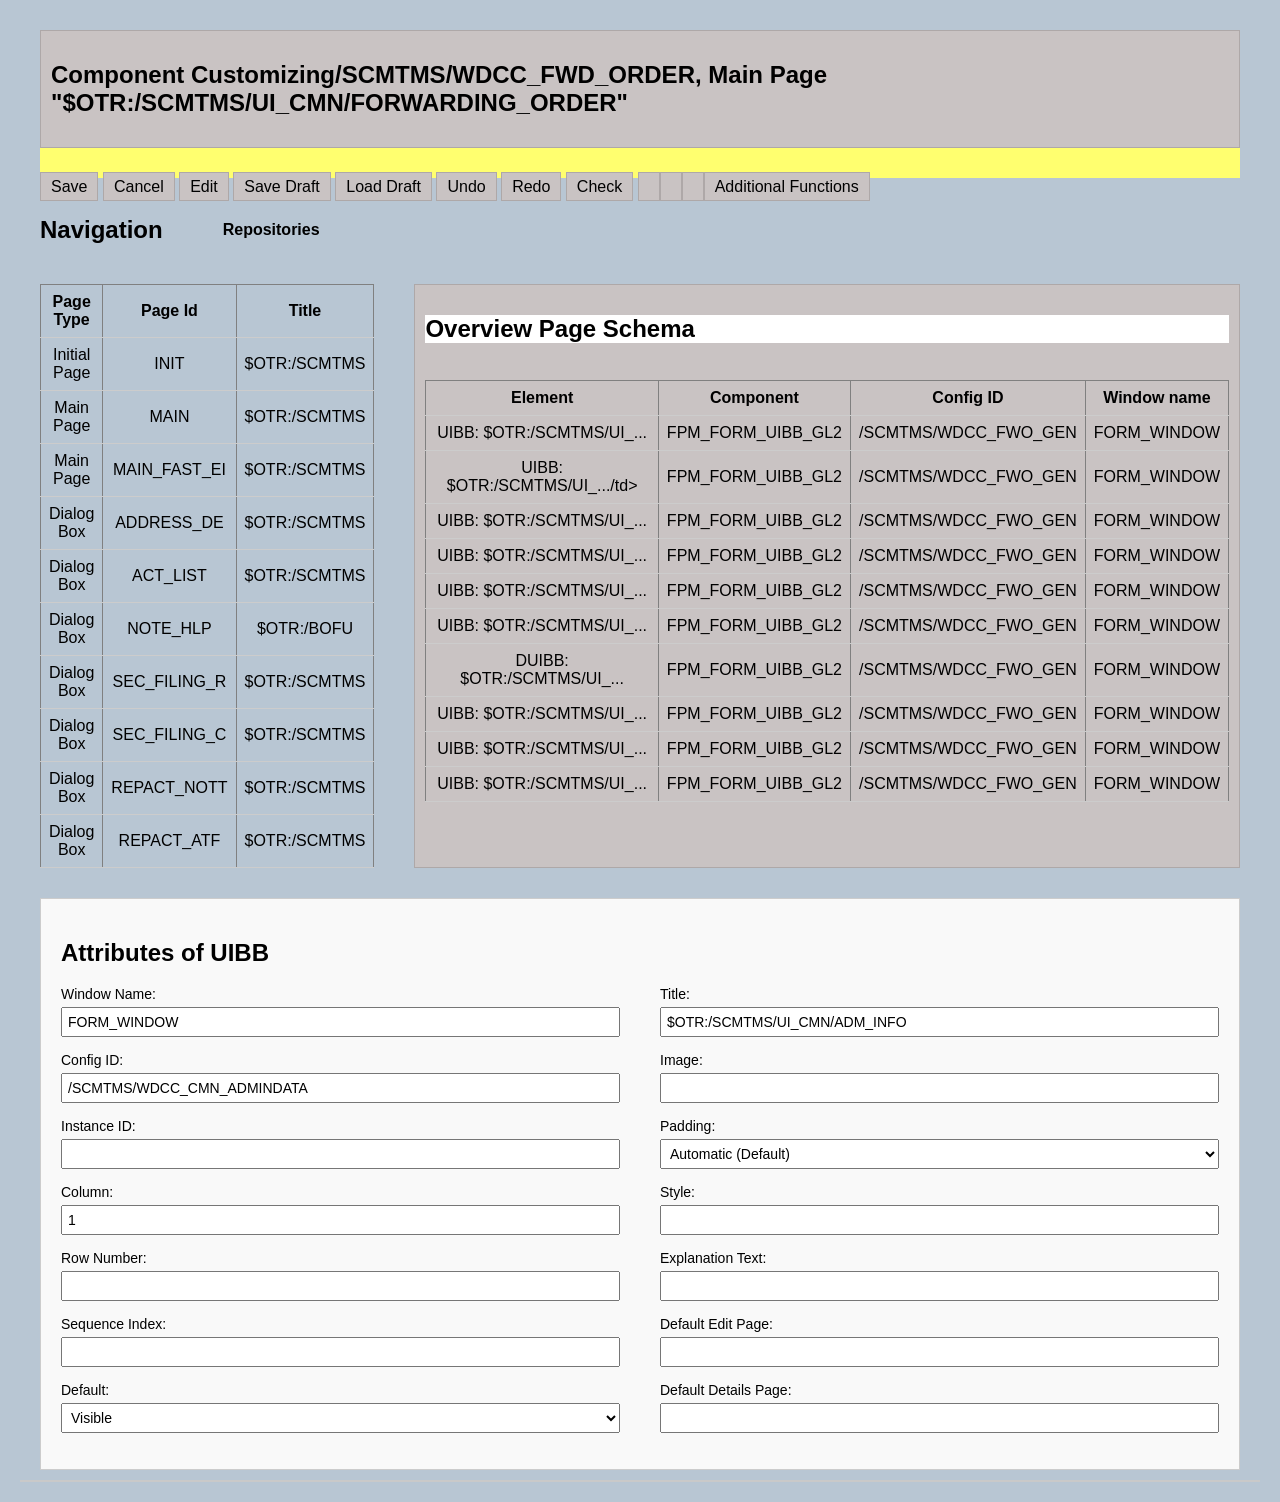
<file: tela1.html>
<html lang="en">

<head>
    <meta charset="UTF-8">
    <meta name="viewport" content="width=device-width, initial-scale=1.0">
    <title>Component Customizing</title>
    <link rel="stylesheet" href="style.css">
</head>

<body>
    <header>
        <div class="box">
            <h2>Component Customizing/SCMTMS/WDCC_FWD_ORDER,
                Main Page "$OTR:/SCMTMS/UI_CMN/FORWARDING_ORDER"
            </h2>
        </div>

        <div class="deco">

        </div>

        <nav class="toolbar">
            <a href="#">Save</a>
            <a href="#">Cancel</a>
            <a href="#">Edit</a>
            <a href="#">Save Draft</a>
            <a href="#">Load Draft</a>
            <a href="#">Undo</a>
            <a href="#">Redo</a>
            <a href="#">Check</a>
            <a href="#"></a>
            <a href="#"></a>
            <a href="#"></a>
            <a href="#">Additional Functions</a>
        </nav>
        </nav>
    </header>
    <div class="box1">
        <h2>Navigation</h2>
        <h4>Repositories</h4>
    </div>

    <div class="a">

        <table class="overview-table" border="1">
            <tr>
                <th>Page Type</th>
                <th>Page Id</th>
                <th>Title</th>
            </tr>

            <tr>
                <td>Initial Page</td>
                <td>INIT</td>
                <td>$OTR:/SCMTMS</td>
            </tr>

            <tr>
                <td>Main Page</td>
                <td>MAIN</td>
                <td>$OTR:/SCMTMS</td>
            </tr>

            <tr>
                <td>Main Page</td>
                <td>MAIN_FAST_EI</td>
                <td>$OTR:/SCMTMS</td>
            </tr>

            <tr>
                <td>Dialog Box</td>
                <td>ADDRESS_DE</td>
                <td>$OTR:/SCMTMS</td>
            </tr>

            <tr>
                <td>Dialog Box</td>
                <td>ACT_LIST</td>
                <td>$OTR:/SCMTMS</td>
            </tr>

            <tr>
                <td>Dialog Box</td>
                <td>NOTE_HLP</td>
                <td>$OTR:/BOFU</td>
            </tr>

            <tr>
                <td>Dialog Box</td>
                <td>SEC_FILING_R</td>
                <td>$OTR:/SCMTMS</td>
            </tr>

            <tr>
                <td>Dialog Box</td>
                <td>SEC_FILING_C</td>
                <td>$OTR:/SCMTMS</td>
            </tr>

            <tr>
                <td>Dialog Box</td>
                <td>REPACT_NOTT</td>
                <td>$OTR:/SCMTMS</td>
            </tr>

            <tr>
                <td>Dialog Box</td>
                <td>REPACT_ATF</td>
                <td>$OTR:/SCMTMS</td>
            </tr>
        </table>

        <br><br>

                <div class="box">
                    <h2 class="c">Overview Page Schema</h2>
                    <br>

                    <table border="1">
                        <tr>
                            <th>Element</th>
                            <th>Component</th>
                            <th>Config ID</th>
                            <th>Window name</th>
                        </tr>

                        <tr>
                            <td>UIBB: $OTR:/SCMTMS/UI_...</td>
                            <td>FPM_FORM_UIBB_GL2</td>
                            <td>/SCMTMS/WDCC_FWO_GEN</td>
                            <td>FORM_WINDOW</td>
                        </tr>

                        <tr>
                            <td>UIBB: $OTR:/SCMTMS/UI_.../td>
                            <td>FPM_FORM_UIBB_GL2</td>
                            <td>/SCMTMS/WDCC_FWO_GEN</td>
                            <td>FORM_WINDOW</td>
                        </tr>

                        <tr>
                            <td>UIBB: $OTR:/SCMTMS/UI_...</td>
                            <td>FPM_FORM_UIBB_GL2</td>
                            <td>/SCMTMS/WDCC_FWO_GEN</td>
                            <td>FORM_WINDOW</td>
                        </tr>

                        <tr>
                            <td>UIBB: $OTR:/SCMTMS/UI_...</td>
                            <td>FPM_FORM_UIBB_GL2</td>
                            <td>/SCMTMS/WDCC_FWO_GEN</td>
                            <td>FORM_WINDOW</td>
                        </tr>

                        <tr>
                            <td>UIBB: $OTR:/SCMTMS/UI_...</td>
                            <td>FPM_FORM_UIBB_GL2</td>
                            <td>/SCMTMS/WDCC_FWO_GEN</td>
                            <td>FORM_WINDOW</td>
                        </tr>

                        <tr>
                            <td>UIBB: $OTR:/SCMTMS/UI_...</td>
                            <td>FPM_FORM_UIBB_GL2</td>
                            <td>/SCMTMS/WDCC_FWO_GEN</td>
                            <td>FORM_WINDOW</td>
                        </tr>

                        <tr>
                            <td>DUIBB: $OTR:/SCMTMS/UI_...</td>
                            <td>FPM_FORM_UIBB_GL2</td>
                            <td>/SCMTMS/WDCC_FWO_GEN</td>
                            <td>FORM_WINDOW</td>
                        </tr>

                        <tr>
                            <td>UIBB: $OTR:/SCMTMS/UI_...</td>
                            <td>FPM_FORM_UIBB_GL2</td>
                            <td>/SCMTMS/WDCC_FWO_GEN</td>
                            <td>FORM_WINDOW</td>
                        </tr>

                        <tr>
                            <td>UIBB: $OTR:/SCMTMS/UI_...</td>
                            <td>FPM_FORM_UIBB_GL2</td>
                            <td>/SCMTMS/WDCC_FWO_GEN</td>
                            <td>FORM_WINDOW</td>
                        </tr>

                        <tr>
                            <td>UIBB: $OTR:/SCMTMS/UI_...</td>
                            <td>FPM_FORM_UIBB_GL2</td>
                            <td>/SCMTMS/WDCC_FWO_GEN</td>
                            <td>FORM_WINDOW</td>
                        </tr>

                    </table>
                </div>
            </div>

            <div class="form-container">
                <h2>Attributes of UIBB</h2>

                <form class="form-grid">

                    <div class="form-group">
                        <label>Window Name:</label>
                        <input type="text" value="FORM_WINDOW">
                    </div>

                    <div class="form-group">
                        <label>Title:</label>
                        <input type="text" value="$OTR:/SCMTMS/UI_CMN/ADM_INFO">
                    </div>

                    <div class="form-group">
                        <label>Config ID:</label>
                        <input type="text" value="/SCMTMS/WDCC_CMN_ADMINDATA">
                    </div>

                    <div class="form-group">
                        <label>Image:</label>
                        <input type="text">
                    </div>

                    <div class="form-group">
                        <label>Instance ID:</label>
                        <input type="text">
                    </div>

                    <div class="form-group">
                        <label>Padding:</label>
                        <select>
                            <option>Automatic (Default)</option>
                            <option>None</option>
                            <option>Small</option>
                            <option>Large</option>
                        </select>
                    </div>

                    <div class="form-group">
                        <label>Column:</label>
                        <input type="number" value="1">
                    </div>

                    <div class="form-group">
                        <label>Style:</label>
                        <input type="text">
                    </div>

                    <div class="form-group">
                        <label>Row Number:</label>
                        <input type="number">
                    </div>

                    <div class="form-group">
                        <label>Explanation Text:</label>
                        <input type="text">
                    </div>

                    <div class="form-group">
                        <label>Sequence Index:</label>
                        <input type="number">
                    </div>

                    <div class="form-group">
                        <label>Default Edit Page:</label>
                        <input type="text">
                    </div>

                    <div class="form-group">
                        <label>Default:</label>
                        <select>
                            <option>Visible</option>
                            <option>Hidden and Excluded from Event Loop</option>
                            <option>Hidden but Processed in Event Loop (Technical)</option>
                        </select>
                    </div>

                    <div class="form-group">
                        <label>Default Details Page:</label>
                        <input type="text">
                    </div>

                </form>
            </div>
        </div>


</body>

</html>
</file>
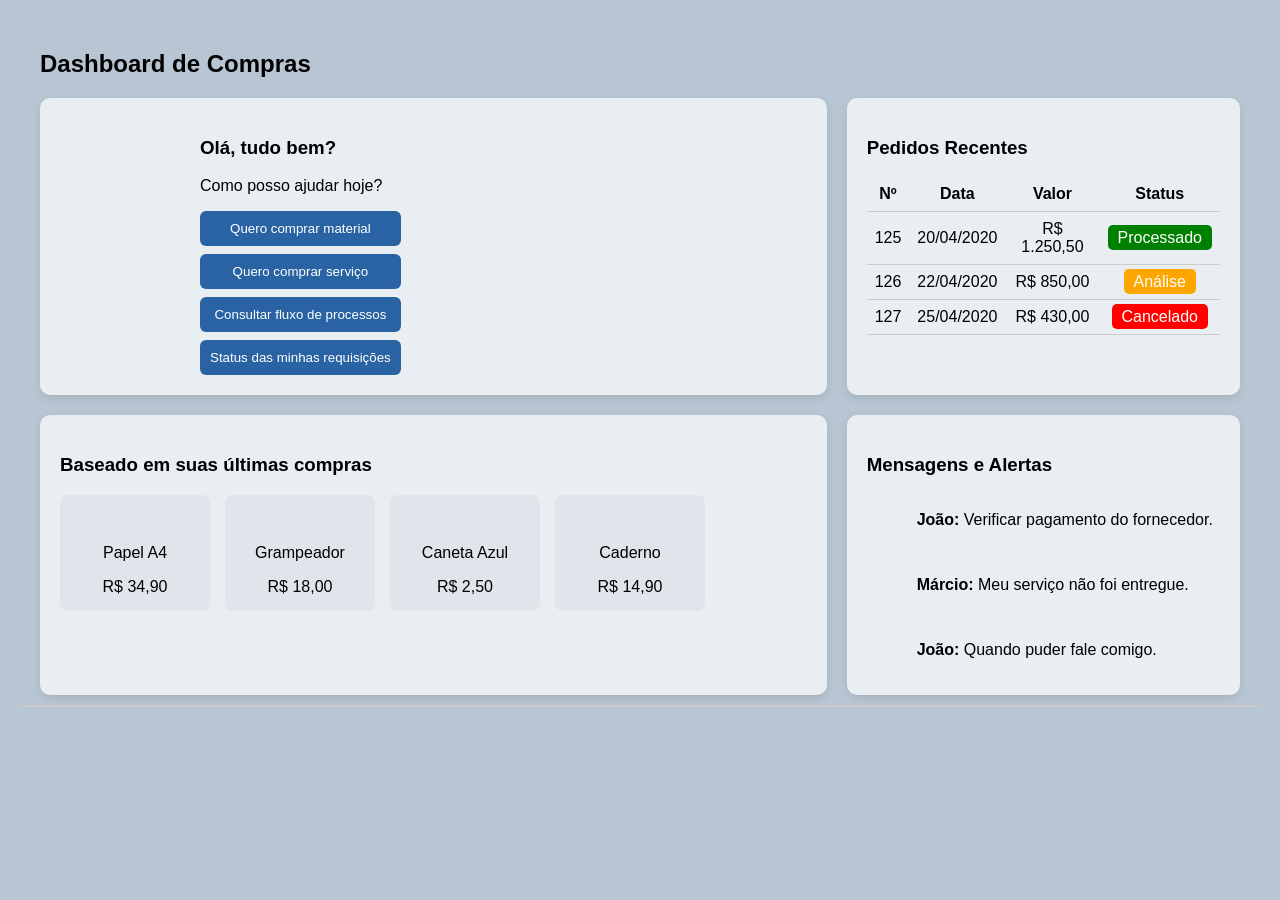
<file: tela2.html>
<!DOCTYPE html>
<html lang="pt-BR">
<head>
<meta charset="UTF-8">
<title>Dashboard Compras</title>
<link rel="stylesheet" href="style.css">
</head>

<body>

<h2>Dashboard de Compras</h2>

<div class="dashboard">

  <div class="card assistente">

    <div class="robo">
      <img>
    </div>

    <div class="assistente-texto">
      <h3>Olá, tudo bem?</h3>
      <p>Como posso ajudar hoje?</p>

      <button>Quero comprar material</button>
      <button>Quero comprar serviço</button>
      <button>Consultar fluxo de processos</button>
      <button>Status das minhas requisições</button>
    </div>

  </div>


  <div class="card">
    <h3>Pedidos Recentes</h3>

    <table>
      <tr>
        <th>Nº</th>
        <th>Data</th>
        <th>Valor</th>
        <th>Status</th>
      </tr>

      <tr>
        <td>125</td>
        <td>20/04/2020</td>
        <td>R$ 1.250,50</td>
        <td><span class="status-verde">Processado</span></td>
      </tr>

      <tr>
        <td>126</td>
        <td>22/04/2020</td>
        <td>R$ 850,00</td>
        <td><span class="status-amarelo">Análise</span></td>
      </tr>

      <tr>
        <td>127</td>
        <td>25/04/2020</td>
        <td>R$ 430,00</td>
        <td><span class="status-vermelho">Cancelado</span></td>
      </tr>

    </table>
  </div>


  <div class="card">
    <h3>Baseado em suas últimas compras</h3>

    <div class="produtos">

      <div class="produto">
        <img>
        <p>Papel A4</p>
        <span>R$ 34,90</span>
      </div>

      <div class="produto">
        <img>
        <p>Grampeador</p>
        <span>R$ 18,00</span>
      </div>

      <div class="produto">
        <img>
        <p>Caneta Azul</p>
        <span>R$ 2,50</span>
      </div>

      <div class="produto">
        <img>
        <p>Caderno</p>
        <span>R$ 14,90</span>
      </div>

    </div>
  </div>


  <div class="card">
    <h3>Mensagens e Alertas</h3>

    <div class="mensagem">
      <img>
      <p><b>João:</b> Verificar pagamento do fornecedor.</p>
    </div>

    <div class="mensagem">
      <img>
      <p><b>Márcio:</b> Meu serviço não foi entregue.</p>
    </div>

    <div class="mensagem">
      <img>
      <p><b>João:</b> Quando puder fale comigo.</p>
    </div>

  </div>

</div>

</body>
</html>
</file>
<file: style.css>
body {
    font-family: Arial;
    background: #f5f6f8;
    margin: 20px;
    padding: 10px 20px;
    border-bottom: 2px solid #c9c9c9;
}


.box {
    background: rgb(201, 195, 195);
    padding: 10px;
    border: 1px solid #aea8a8;
}

.deco {
    width: 100%;
    height: 30px;
    background-color: rgb(255, 255, 111);
}

.a {
    display: flex;
    width: 100%;
    gap: 20px;
    margin-top: 20px;
}

.a > table {
    width: 25%;
}

.a > div {
    width: 75%;
}

.c {
    background-color: #fff;
}

.box1 {
    display: flex;
    align-items: center;
    gap: 10px;
}

.box1 h4 {
    margin-left: 50px;
}

.toolbar a {
    text-decoration: none;
    color: black;
    background: rgb(201, 195, 195);
    border: 1px solid #aea8a8;
    padding: 5px 10px;
}

.form-container {
    border: 1px solid #ccc;
    padding: 20px;
    margin-top: 30px;
    background-color: #f9f9f9;
}

.form-grid {
    display: grid;
    grid-template-columns: 1fr 1fr;
    gap: 15px 40px;
}

.form-group {
    display: flex;
    flex-direction: column;
}

.form-group label {
    font-size: 14px;
    margin-bottom: 5px;
}

.form-group input,
.form-group select {
    padding: 5px;
    font-size: 14px;
}































































































body{
  font-family: Arial;
  background:#b8c6d3;
  margin:20px;
}

.dashboard{
  display:grid;
  grid-template-columns: 2fr 1fr;
  gap:20px;
}

.card{
  background:#e9eef3;
  padding:20px;
  border-radius:10px;
  box-shadow:0 3px 8px rgba(0,0,0,0.1);
}

.assistente{
  display:flex;
  align-items:center;
  gap:20px;
}

.assistente img{
  width:120px;
}

.assistente-texto button{
  display:block;
  width:100%;
  margin-top:8px;
  padding:10px;
  background:#2a63a3;
  color:white;
  border:none;
  border-radius:6px;
}

table{
  width:100%;
  border-collapse:collapse;
}

th, td{
  padding:8px;
  text-align:center;
  border-bottom:1px solid #ccc;
}

.status-verde{
  background:green;
  color:white;
  padding:4px 10px;
  border-radius:5px;
}

.status-amarelo{
  background:orange;
  color:white;
  padding:4px 10px;
  border-radius:5px;
}

.status-vermelho{
  background:red;
  color:white;
  padding:4px 10px;
  border-radius:5px;
}

.produtos{
  display:flex;
  gap:15px;
}

.produto{
  background:#dfe5eb;
  padding:15px;
  border-radius:8px;
  text-align:center;
  width:120px;
}

.produto img{
  width:60px;
}

.mensagem{
  display:flex;
  align-items:center;
  gap:10px;
  margin-top:15px;
}

.mensagem img{
  width:40px;
  border-radius:50%;
}
</file>
